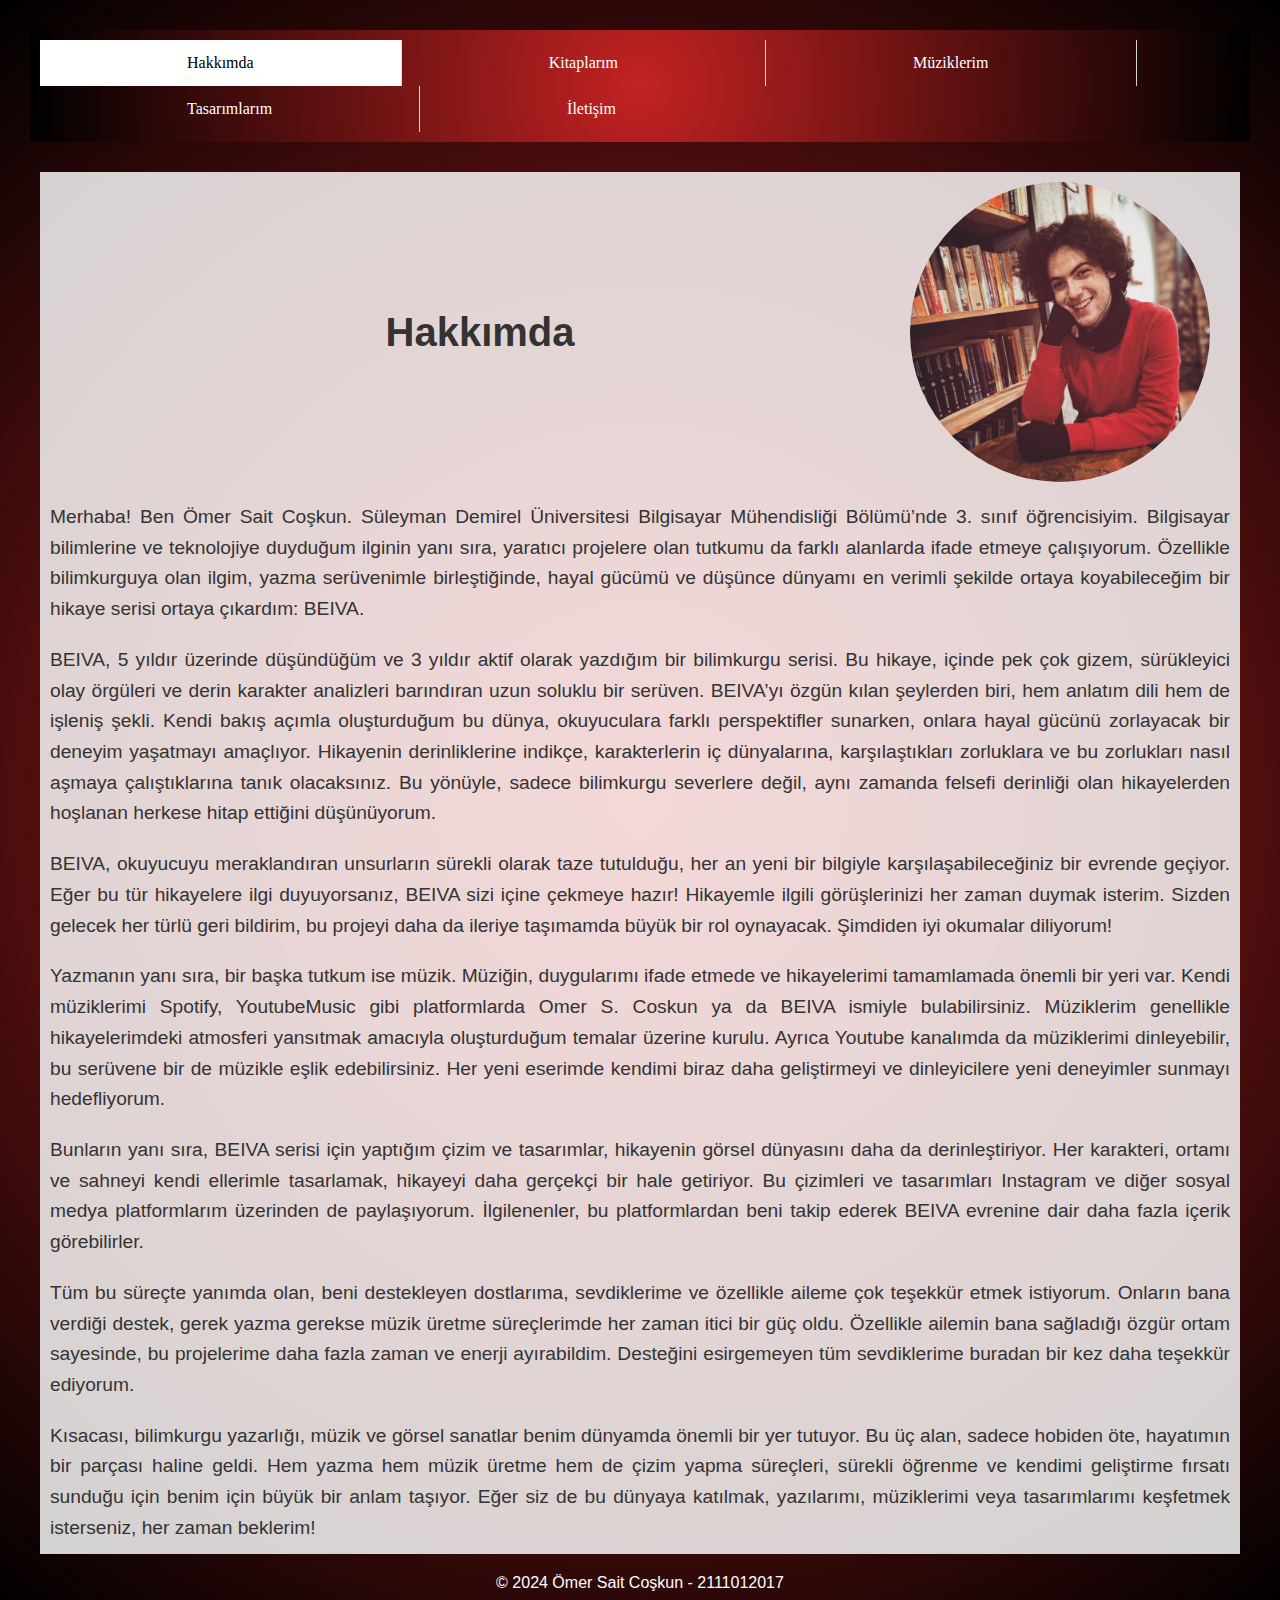
<file: index.html>
<!DOCTYPE html>
<html lang="tr">
<head>
    <meta charset="UTF-8">
    <meta name="viewport" content="width=device-width, initial-scale=1.0">
    <title>Ömer Sait Coşkun</title>
    <link rel="stylesheet" href="main.css">
</head>
<body>

    <!-- Navigation Bar -->
    <nav>
        <ul>
            <li><a class="active" href="index.html">Hakkımda</a></li>
            <li><a href="book.html">Kitaplarım</a></li>
            <li><a href="music.html">Müziklerim</a></li>
            <li><a href="art.html">Tasarımlarım</a></li>
            <li><a href="contact.html">İletişim</a></li>
        </ul>
    </nav>

    <!-- Ana İçerik -->
    <section>
        <h1 style="margin-right : auto;margin-left: auto; font-size: 2.5em;">Hakkımda</h1>
        <img src="image/profil.jpg" style="float:right;width:300px;height:300px;">             
    </section>
    <section>
        <p>
            Merhaba! Ben Ömer Sait Coşkun. Süleyman Demirel Üniversitesi Bilgisayar Mühendisliği Bölümü’nde 3. sınıf öğrencisiyim. Bilgisayar bilimlerine ve teknolojiye duyduğum ilginin yanı sıra, yaratıcı projelere olan tutkumu da farklı alanlarda ifade etmeye çalışıyorum. Özellikle bilimkurguya olan ilgim, yazma serüvenimle birleştiğinde, hayal gücümü ve düşünce dünyamı en verimli şekilde ortaya koyabileceğim bir hikaye serisi ortaya çıkardım: BEIVA.
        </p>
    </section>
    <section>
        <p>
            BEIVA, 5 yıldır üzerinde düşündüğüm ve 3 yıldır aktif olarak yazdığım bir bilimkurgu serisi. Bu hikaye, içinde pek çok gizem, sürükleyici olay örgüleri ve derin karakter analizleri barındıran uzun soluklu bir serüven. BEIVA’yı özgün kılan şeylerden biri, hem anlatım dili hem de işleniş şekli. Kendi bakış açımla oluşturduğum bu dünya, okuyuculara farklı perspektifler sunarken, onlara hayal gücünü zorlayacak bir deneyim yaşatmayı amaçlıyor. Hikayenin derinliklerine indikçe, karakterlerin iç dünyalarına, karşılaştıkları zorluklara ve bu zorlukları nasıl aşmaya çalıştıklarına tanık olacaksınız. Bu yönüyle, sadece bilimkurgu severlere değil, aynı zamanda felsefi derinliği olan hikayelerden hoşlanan herkese hitap ettiğini düşünüyorum.
        </p>
    </section>
    <section>
        <p>
            BEIVA, okuyucuyu meraklandıran unsurların sürekli olarak taze tutulduğu, her an yeni bir bilgiyle karşılaşabileceğiniz bir evrende geçiyor. Eğer bu tür hikayelere ilgi duyuyorsanız, BEIVA sizi içine çekmeye hazır! Hikayemle ilgili görüşlerinizi her zaman duymak isterim. Sizden gelecek her türlü geri bildirim, bu projeyi daha da ileriye taşımamda büyük bir rol oynayacak. Şimdiden iyi okumalar diliyorum!
        </p>
    </section>
    <section>
        <p>
            Yazmanın yanı sıra, bir başka tutkum ise müzik. Müziğin, duygularımı ifade etmede ve hikayelerimi tamamlamada önemli bir yeri var. Kendi müziklerimi Spotify, YoutubeMusic gibi platformlarda Omer S. Coskun ya da BEIVA ismiyle bulabilirsiniz. Müziklerim genellikle hikayelerimdeki atmosferi yansıtmak amacıyla oluşturduğum temalar üzerine kurulu. Ayrıca Youtube kanalımda da müziklerimi dinleyebilir, bu serüvene bir de müzikle eşlik edebilirsiniz. Her yeni eserimde kendimi biraz daha geliştirmeyi ve dinleyicilere yeni deneyimler sunmayı hedefliyorum.
        </p>
    </section>
    <section>
        <p>
            Bunların yanı sıra, BEIVA serisi için yaptığım çizim ve tasarımlar, hikayenin görsel dünyasını daha da derinleştiriyor. Her karakteri, ortamı ve sahneyi kendi ellerimle tasarlamak, hikayeyi daha gerçekçi bir hale getiriyor. Bu çizimleri ve tasarımları Instagram ve diğer sosyal medya platformlarım üzerinden de paylaşıyorum. İlgilenenler, bu platformlardan beni takip ederek BEIVA evrenine dair daha fazla içerik görebilirler.
        </p>
    </section>
    <section>
        <p>
            Tüm bu süreçte yanımda olan, beni destekleyen dostlarıma, sevdiklerime ve özellikle aileme çok teşekkür etmek istiyorum. Onların bana verdiği destek, gerek yazma gerekse müzik üretme süreçlerimde her zaman itici bir güç oldu. Özellikle ailemin bana sağladığı özgür ortam sayesinde, bu projelerime daha fazla zaman ve enerji ayırabildim. Desteğini esirgemeyen tüm sevdiklerime buradan bir kez daha teşekkür ediyorum.
        </p>
    </section>
    <section>
        <p>
            Kısacası, bilimkurgu yazarlığı, müzik ve görsel sanatlar benim dünyamda önemli bir yer tutuyor. Bu üç alan, sadece hobiden öte, hayatımın bir parçası haline geldi. Hem yazma hem müzik üretme hem de çizim yapma süreçleri, sürekli öğrenme ve kendimi geliştirme fırsatı sunduğu için benim için büyük bir anlam taşıyor. Eğer siz de bu dünyaya katılmak, yazılarımı, müziklerimi veya tasarımlarımı keşfetmek isterseniz, her zaman beklerim!
        </p>
    </section>

    <!-- Footer -->
    <footer>
        <p>&copy; 2024 Ömer Sait Coşkun - 2111012017</p>
    </footer>

    <script src="app.js"></script>
</body>
</html>
</file>
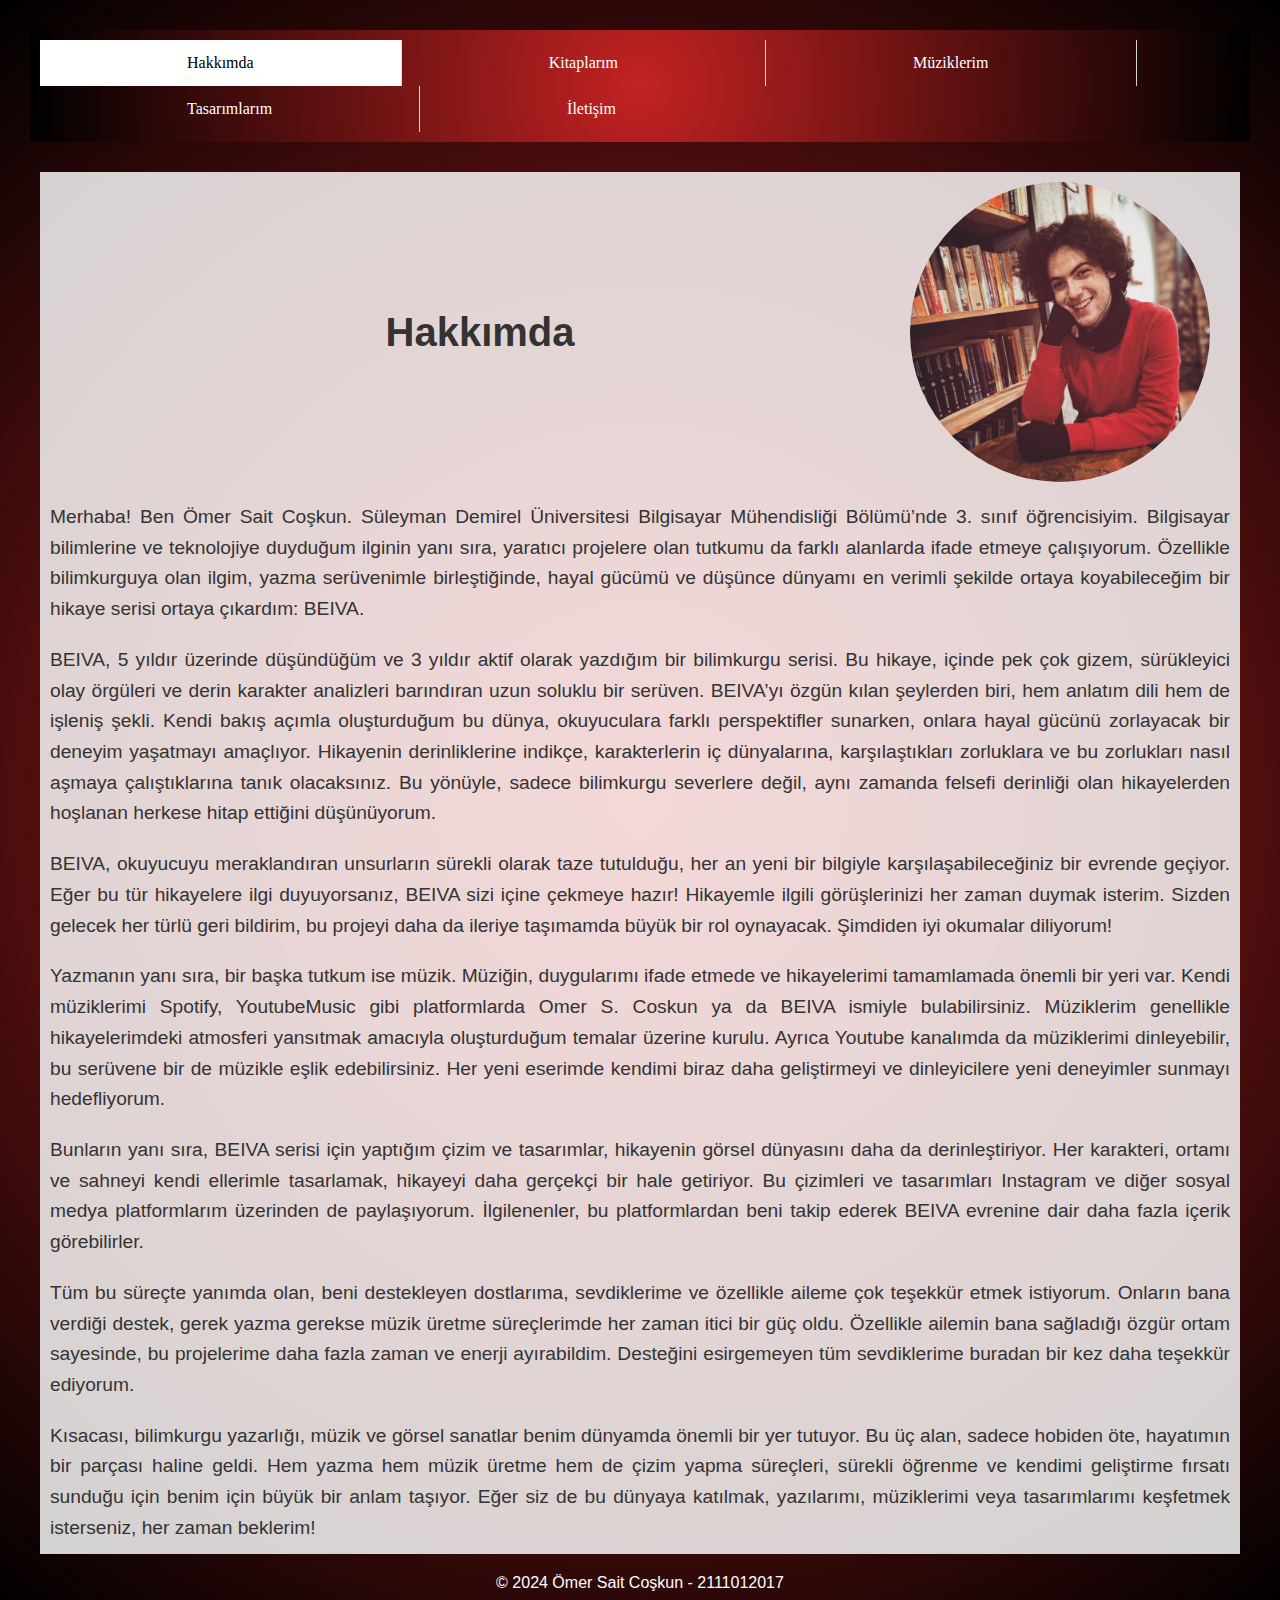
<file: about.html>
<!DOCTYPE html>
<html lang="tr">
<head>
    <meta charset="UTF-8">
    <meta name="viewport" content="width=device-width, initial-scale=1.0">
    <title>Ömer Sait Coşkun</title>
    <link rel="stylesheet" href="main.css">
</head>
<body>

    <!-- Navigation Bar -->
    <nav>
        <ul>
            <li><a class="active" href="about.html">Hakkımda</a></li>
            <li><a href="book.html">Kitaplarım</a></li>
            <li><a href="music.html">Müziklerim</a></li>
            <li><a href="art.html">Tasarımlarım</a></li>
            <li><a href="contact.html">İletişim</a></li>
        </ul>
    </nav>

    <!-- Ana İçerik -->
    <section>
        <h1 style="margin-right : auto;margin-left: auto; font-size: 2.5em;">Hakkımda</h1>
        <img src="image/profil.jpg" style="float:right;width:300px;height:300px;">             
    </section>
    <section>
        <p>
            Merhaba! Ben Ömer Sait Coşkun. Süleyman Demirel Üniversitesi Bilgisayar Mühendisliği Bölümü’nde 3. sınıf öğrencisiyim. Bilgisayar bilimlerine ve teknolojiye duyduğum ilginin yanı sıra, yaratıcı projelere olan tutkumu da farklı alanlarda ifade etmeye çalışıyorum. Özellikle bilimkurguya olan ilgim, yazma serüvenimle birleştiğinde, hayal gücümü ve düşünce dünyamı en verimli şekilde ortaya koyabileceğim bir hikaye serisi ortaya çıkardım: BEIVA.
        </p>
    </section>
    <section>
        <p>
            BEIVA, 5 yıldır üzerinde düşündüğüm ve 3 yıldır aktif olarak yazdığım bir bilimkurgu serisi. Bu hikaye, içinde pek çok gizem, sürükleyici olay örgüleri ve derin karakter analizleri barındıran uzun soluklu bir serüven. BEIVA’yı özgün kılan şeylerden biri, hem anlatım dili hem de işleniş şekli. Kendi bakış açımla oluşturduğum bu dünya, okuyuculara farklı perspektifler sunarken, onlara hayal gücünü zorlayacak bir deneyim yaşatmayı amaçlıyor. Hikayenin derinliklerine indikçe, karakterlerin iç dünyalarına, karşılaştıkları zorluklara ve bu zorlukları nasıl aşmaya çalıştıklarına tanık olacaksınız. Bu yönüyle, sadece bilimkurgu severlere değil, aynı zamanda felsefi derinliği olan hikayelerden hoşlanan herkese hitap ettiğini düşünüyorum.
        </p>
    </section>
    <section>
        <p>
            BEIVA, okuyucuyu meraklandıran unsurların sürekli olarak taze tutulduğu, her an yeni bir bilgiyle karşılaşabileceğiniz bir evrende geçiyor. Eğer bu tür hikayelere ilgi duyuyorsanız, BEIVA sizi içine çekmeye hazır! Hikayemle ilgili görüşlerinizi her zaman duymak isterim. Sizden gelecek her türlü geri bildirim, bu projeyi daha da ileriye taşımamda büyük bir rol oynayacak. Şimdiden iyi okumalar diliyorum!
        </p>
    </section>
    <section>
        <p>
            Yazmanın yanı sıra, bir başka tutkum ise müzik. Müziğin, duygularımı ifade etmede ve hikayelerimi tamamlamada önemli bir yeri var. Kendi müziklerimi Spotify, YoutubeMusic gibi platformlarda Omer S. Coskun ya da BEIVA ismiyle bulabilirsiniz. Müziklerim genellikle hikayelerimdeki atmosferi yansıtmak amacıyla oluşturduğum temalar üzerine kurulu. Ayrıca Youtube kanalımda da müziklerimi dinleyebilir, bu serüvene bir de müzikle eşlik edebilirsiniz. Her yeni eserimde kendimi biraz daha geliştirmeyi ve dinleyicilere yeni deneyimler sunmayı hedefliyorum.
        </p>
    </section>
    <section>
        <p>
            Bunların yanı sıra, BEIVA serisi için yaptığım çizim ve tasarımlar, hikayenin görsel dünyasını daha da derinleştiriyor. Her karakteri, ortamı ve sahneyi kendi ellerimle tasarlamak, hikayeyi daha gerçekçi bir hale getiriyor. Bu çizimleri ve tasarımları Instagram ve diğer sosyal medya platformlarım üzerinden de paylaşıyorum. İlgilenenler, bu platformlardan beni takip ederek BEIVA evrenine dair daha fazla içerik görebilirler.
        </p>
    </section>
    <section>
        <p>
            Tüm bu süreçte yanımda olan, beni destekleyen dostlarıma, sevdiklerime ve özellikle aileme çok teşekkür etmek istiyorum. Onların bana verdiği destek, gerek yazma gerekse müzik üretme süreçlerimde her zaman itici bir güç oldu. Özellikle ailemin bana sağladığı özgür ortam sayesinde, bu projelerime daha fazla zaman ve enerji ayırabildim. Desteğini esirgemeyen tüm sevdiklerime buradan bir kez daha teşekkür ediyorum.
        </p>
    </section>
    <section>
        <p>
            Kısacası, bilimkurgu yazarlığı, müzik ve görsel sanatlar benim dünyamda önemli bir yer tutuyor. Bu üç alan, sadece hobiden öte, hayatımın bir parçası haline geldi. Hem yazma hem müzik üretme hem de çizim yapma süreçleri, sürekli öğrenme ve kendimi geliştirme fırsatı sunduğu için benim için büyük bir anlam taşıyor. Eğer siz de bu dünyaya katılmak, yazılarımı, müziklerimi veya tasarımlarımı keşfetmek isterseniz, her zaman beklerim!
        </p>
    </section>

    <!-- Footer -->
    <footer>
        <p>&copy; 2024 Ömer Sait Coşkun - 2111012017</p>
    </footer>

    <script src="app.js"></script>
</body>
</html>
</file>
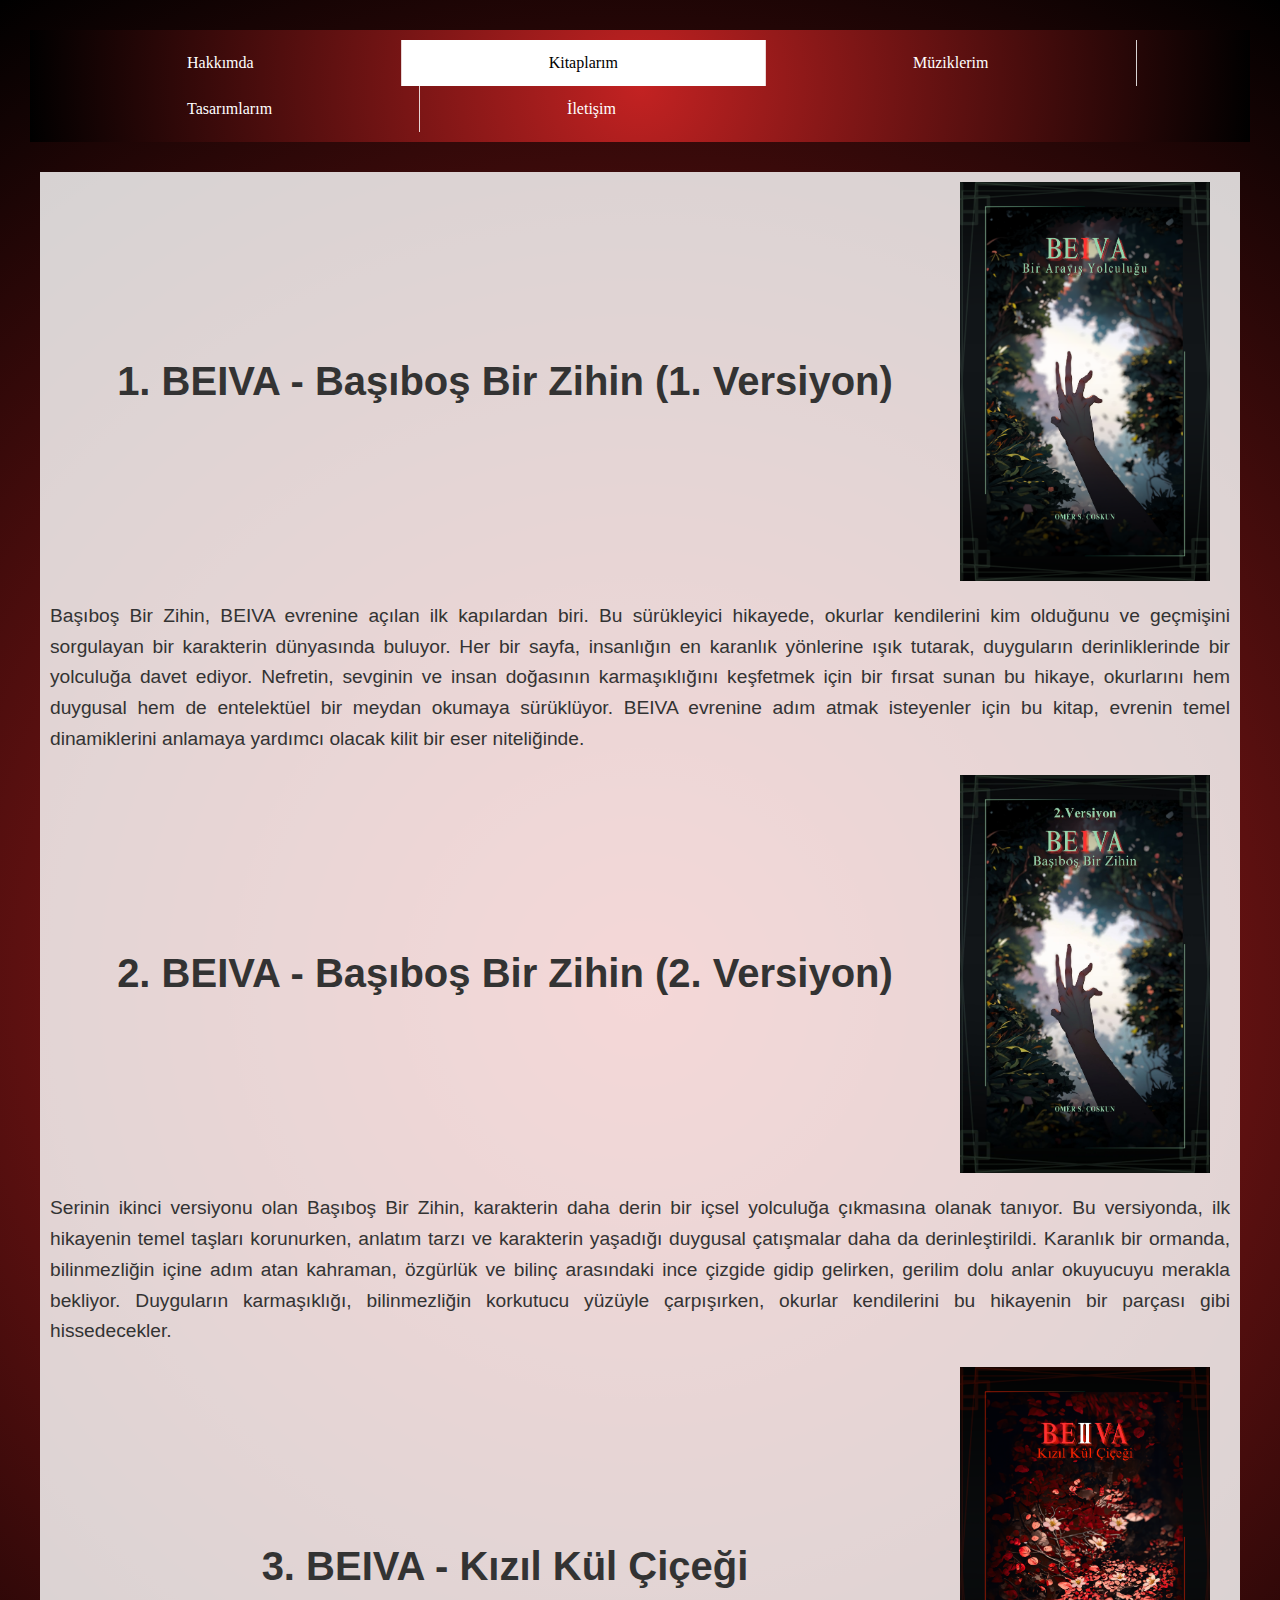
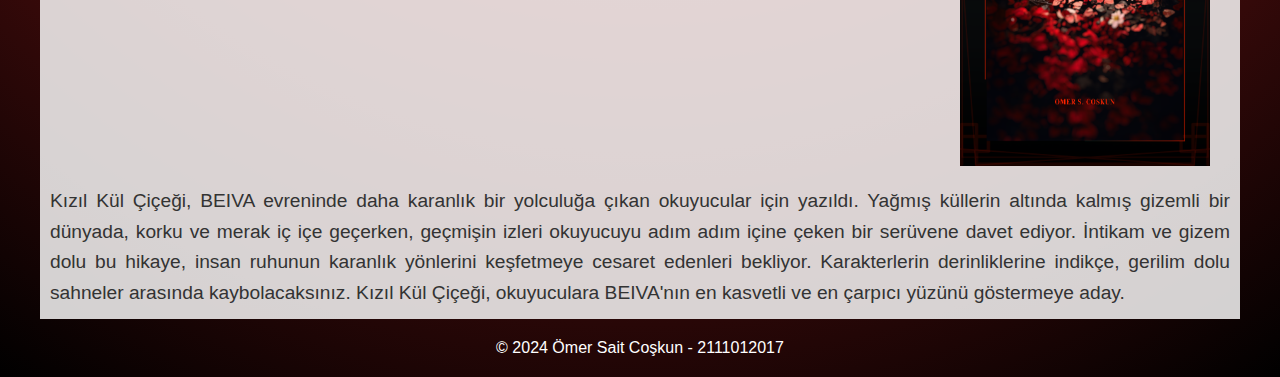
<file: book.html>
<!DOCTYPE html>
<html lang="tr">
<head>
    <meta charset="UTF-8">
    <meta name="viewport" content="width=device-width, initial-scale=1.0">
    <title>Ömer Sait Coşkun</title>
    <link rel="stylesheet" href="main.css">
</head>
<body>

    <!-- Navigation Bar -->
    <nav>
        <ul>
            <li><a href="index.html">Hakkımda</a></li>
            <li><a class="active" href="book.html">Kitaplarım</a></li>
            <li><a href="music.html">Müziklerim</a></li>
            <li><a href="art.html">Tasarımlarım</a></li>
            <li><a href="contact.html">İletişim</a></li>
        </ul>
    </nav>

    <!-- Kitaplarım İçeriği -->
     <section>
            <h1 style="margin-right : auto;margin-left: auto; font-size: 2.5em;">1. BEIVA - Başıboş Bir Zihin (1. Versiyon)</h1>
            <img src="image/book (2).png" alt="book1" style="border-radius: 0%;">
     </section>
        <section>
            <p>
                Başıboş Bir Zihin, BEIVA evrenine açılan ilk kapılardan biri. Bu sürükleyici hikayede, okurlar kendilerini kim olduğunu ve geçmişini sorgulayan bir karakterin dünyasında buluyor. Her bir sayfa, insanlığın en karanlık yönlerine ışık tutarak, duyguların derinliklerinde bir yolculuğa davet ediyor. Nefretin, sevginin ve insan doğasının karmaşıklığını keşfetmek için bir fırsat sunan bu hikaye, okurlarını hem duygusal hem de entelektüel bir meydan okumaya sürüklüyor. BEIVA evrenine adım atmak isteyenler için bu kitap, evrenin temel dinamiklerini anlamaya yardımcı olacak kilit bir eser niteliğinde.          
           </p>
        </section>
        <section>
            <h1 style="margin-right : auto;margin-left: auto; font-size: 2.5em;">2. BEIVA - Başıboş Bir Zihin (2. Versiyon)</h1>
            <img src="image/book (1).jpg" alt="book3" style="border-radius: 0%;">
        </section>
        <section>
            <p>
                Serinin ikinci versiyonu olan Başıboş Bir Zihin, karakterin daha derin bir içsel yolculuğa çıkmasına olanak tanıyor. Bu versiyonda, ilk hikayenin temel taşları korunurken, anlatım tarzı ve karakterin yaşadığı duygusal çatışmalar daha da derinleştirildi. Karanlık bir ormanda, bilinmezliğin içine adım atan kahraman, özgürlük ve bilinç arasındaki ince çizgide gidip gelirken, gerilim dolu anlar okuyucuyu merakla bekliyor. Duyguların karmaşıklığı, bilinmezliğin korkutucu yüzüyle çarpışırken, okurlar kendilerini bu hikayenin bir parçası gibi hissedecekler.
            </p>
        </section>
        <section>
            <h1 style="margin-right : auto;margin-left: auto; font-size: 2.5em;">3. BEIVA - Kızıl Kül Çiçeği</h1>
            <img src="image/book (1).png" alt="book2" style="border-radius: 0%;">
        </section>
        <section>
            <p>
                Kızıl Kül Çiçeği, BEIVA evreninde daha karanlık bir yolculuğa çıkan okuyucular için yazıldı. Yağmış küllerin altında kalmış gizemli bir dünyada, korku ve merak iç içe geçerken, geçmişin izleri okuyucuyu adım adım içine çeken bir serüvene davet ediyor. İntikam ve gizem dolu bu hikaye, insan ruhunun karanlık yönlerini keşfetmeye cesaret edenleri bekliyor. Karakterlerin derinliklerine indikçe, gerilim dolu sahneler arasında kaybolacaksınız. Kızıl Kül Çiçeği, okuyuculara BEIVA'nın en kasvetli ve en çarpıcı yüzünü göstermeye aday.            
            </p>
        </section>
        


    <!-- Footer -->
    <footer>
        <p>&copy; 2024 Ömer Sait Coşkun - 2111012017</p>
    </footer>

</body>
</html>
</file>
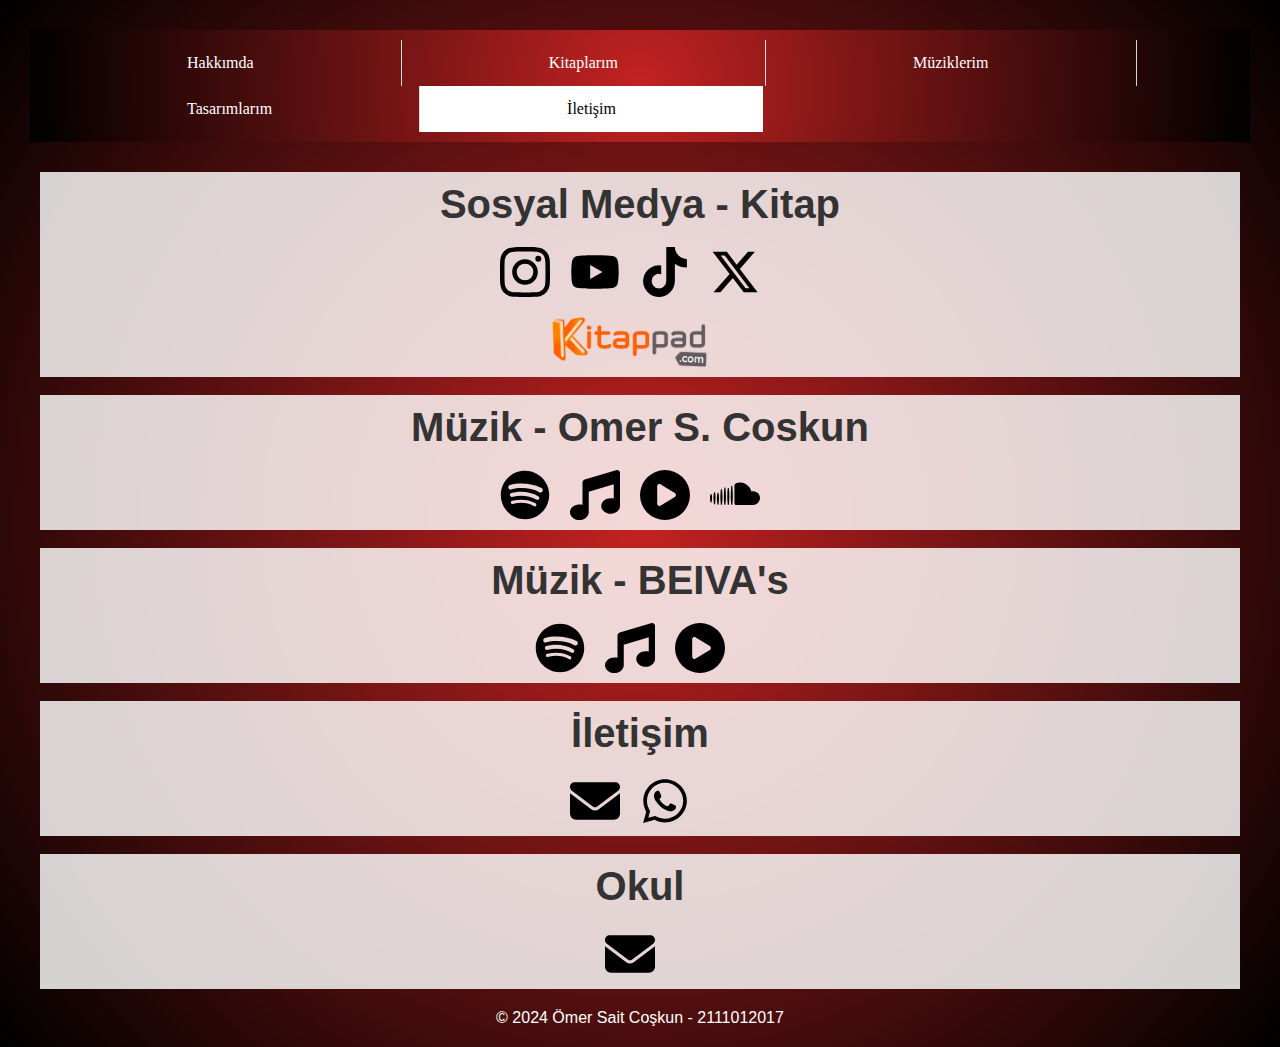
<file: contact.html>
<!DOCTYPE html>
<html lang="tr">
<head>
    <meta charset="UTF-8">
    <meta name="viewport" content="width=device-width, initial-scale=1.0">
    <title>Ömer Sait Coşkun</title>
    <link rel="stylesheet" href="main.css">
</head>
<body>

    <!-- Navigation Bar -->
    <nav>
        <ul>
            <li><a href="index.html">Hakkımda</a></li>
            <li><a href="book.html">Kitaplarım</a></li>
            <li><a href="music.html">Müziklerim</a></li>
            <li><a href="art.html">Tasarımlarım</a></li>
            <li><a class="active" href="contact.html">İletişim</a></li>
        </ul>
    </nav>

    <!-- İletişim İçeriği -->
    <section>
        <h1 style="text-align: center; font-size: 2.5em;">Sosyal Medya - Kitap</h1>
    </section>
    <section>
        <a href="https://www.instagram.com/omer_s_coskun/" target="_blank"><img class="icon" src="icons/instagram.svg" alt="instagram"></a>
        <a href="https://www.youtube.com/@omer_s_coskun" target="_blank"><img class="icon" src="icons/youtube.svg" alt="youtube"></a>
        <a href="https://www.tiktok.com/@omer_s_coskun" target="_blank"><img class="icon" src="icons/tiktok.svg" alt="tiktok"></a>
        <a href="https://x.com/omerscoskun" target="_blank"><img class="icon" src="icons/x.svg" alt="x"></a>
    </section>
    <section>
        <a href="https://www.kitappad.com/allev" target="_blank"><img class="icon" style="width: 200px;" src="icons/kitappad.png" alt="kitappad"></a>
    </section>
    <br>
    <section>
        <h1 style="text-align: center; font-size: 2.5em;">Müzik - Omer S. Coskun</h1>
    </section>
    <section>
        <a href="https://open.spotify.com/intl-tr/artist/5wpxVkVIwok5yEol6pjv8d?si=0fmKJbUKQWaoLpEPDhw2ZQ" target="_blank"><img class="icon" src="icons/spotify.svg" alt="spotify"></a>
        <a href="https://music.apple.com/tr/artist/omer-s-coskun/1658614997" target="_blank"><img class="icon" src="icons/applemusic.svg" alt="applemusic"></a>
        <a href="https://www.youtube.com/channel/UCcgwvkYE7DLjHTLkDGXKazA" target="_blank"><img class="icon" src="icons/ytmusic.svg" alt="ytmusic"></a>
        <a href="https://soundcloud.com/omerscoskun" target="_blank"><img class="icon" src="icons/soundcloud.svg" alt="soundcloud"></a>
    </section>
    <br>
    <section>
        <h1 style="text-align: center; font-size: 2.5em;">Müzik - BEIVA's</h1>
    </section>
    <section>
        <a href="https://open.spotify.com/intl-tr/artist/4IbsYGxlqFbgAouQ5iCjYS?si=Qci6IOHATjKurNXSPnF9VQ" target="_blank"><img class="icon" src="icons/spotify.svg" alt="instagram"></a>
        <a href="https://music.apple.com/tr/artist/beiva/1763088568" target="_blank"><img class="icon" src="icons/applemusic.svg" alt="applemusic"></a>
        <a href="https://www.youtube.com/channel/UCQq7kYWVRB0XamWIZXd2R1Q" target="_blank"><img class="icon" src="icons/ytmusic.svg" alt="ytmusic"></a>
    </section>
    <br>
    <section>
        <h1 style="text-align: center; font-size: 2.5em;">İletişim</h1>
    </section>
    <section>
        <a href="mailto:omersaitcoskun@gmail.com" target="_blank"><img class="icon" src="icons/mail.svg" alt="mail"></a>
        <a href="https://wa.me/905072171202?text=Merhaba!%20Sitenizdeki%20whatsapp%20linkiniz%20aracılığıyla%20sizin%20numaranıza%20eriştim." target="_blank"><img class="icon" src="icons/whatsapp.svg" alt="whatsapp"></a>
    </section>
    <br>
    <section>
        <h1 style="text-align: center; font-size: 2.5em;">Okul</h1>
    </section>
    <section>
        <a href="mailto:l2111012017@ogr.sdu.edu.tr" target="_blank"><img class="icon" src="icons/mail.svg" alt="mail"></a>
    </section>

    <!-- Footer -->
    <footer>
        <p>&copy; 2024 Ömer Sait Coşkun - 2111012017</p>
    </footer>

</body>
</html>
</file>
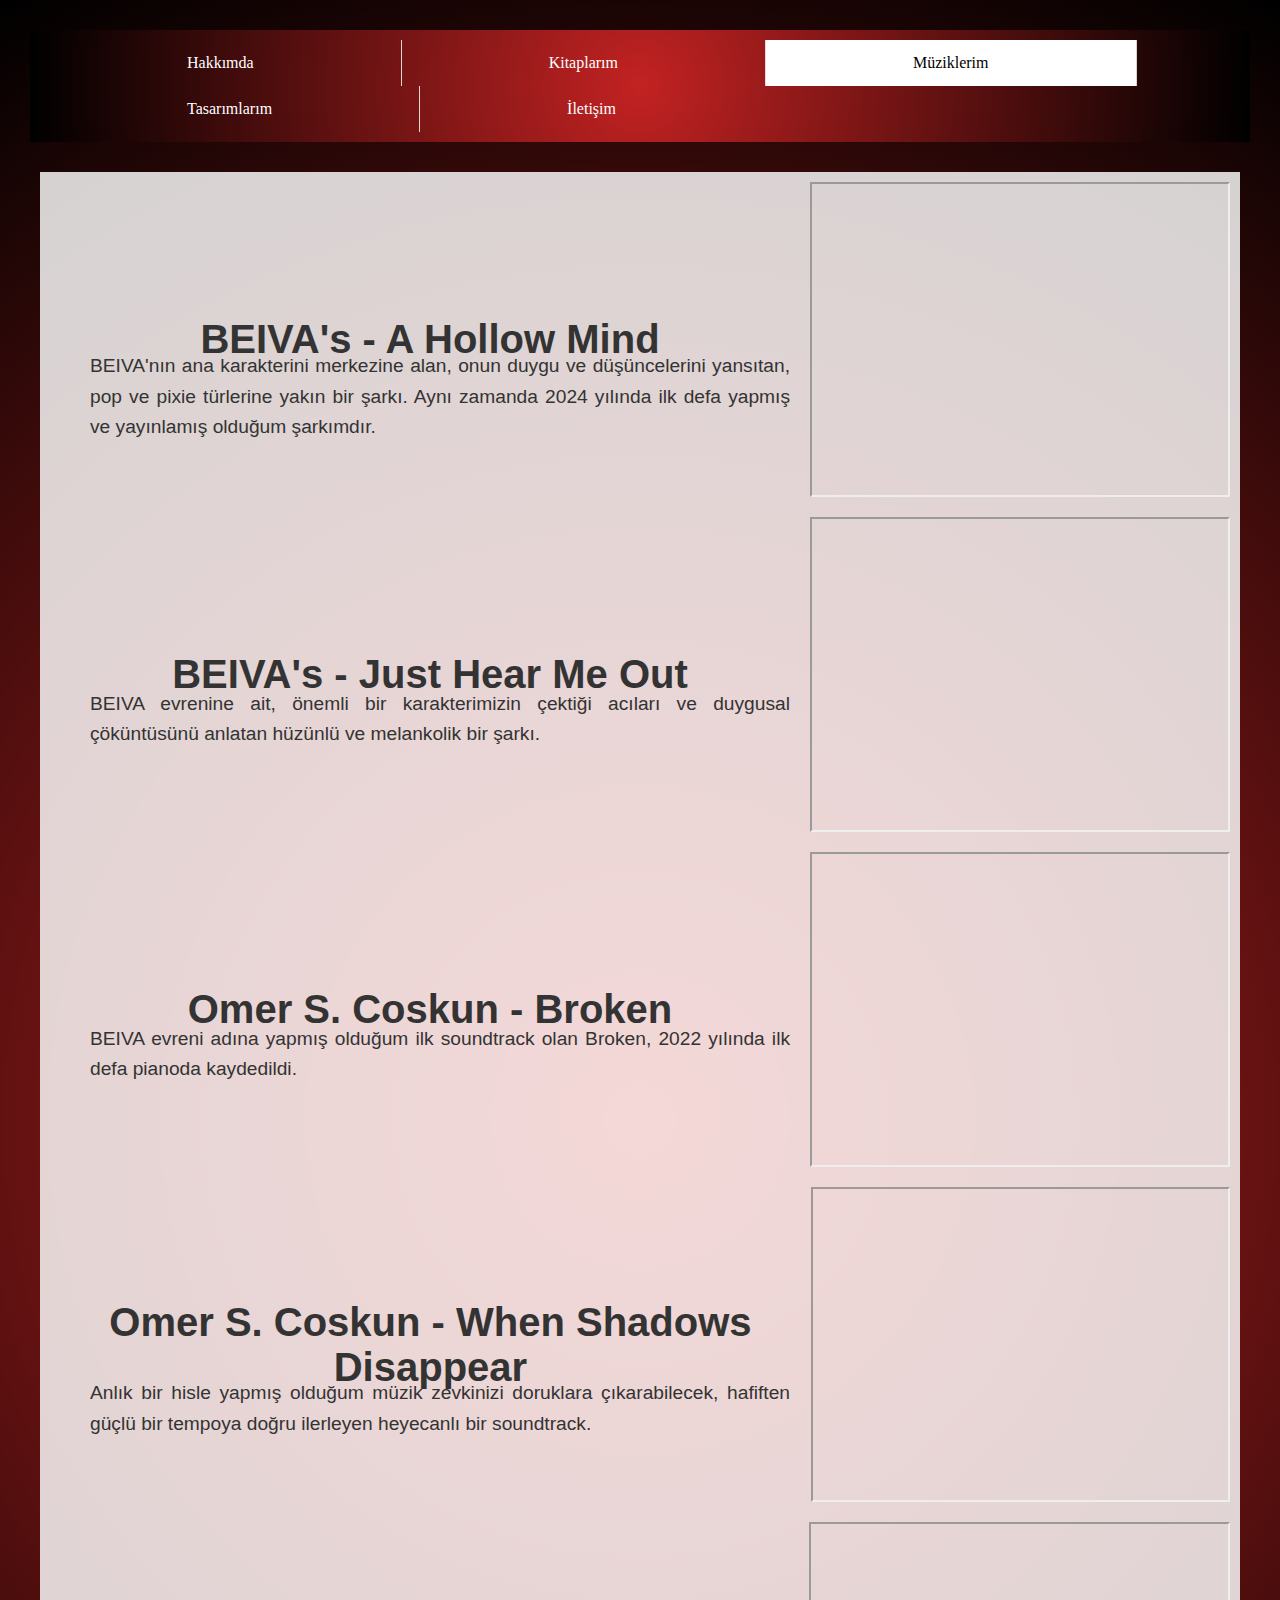
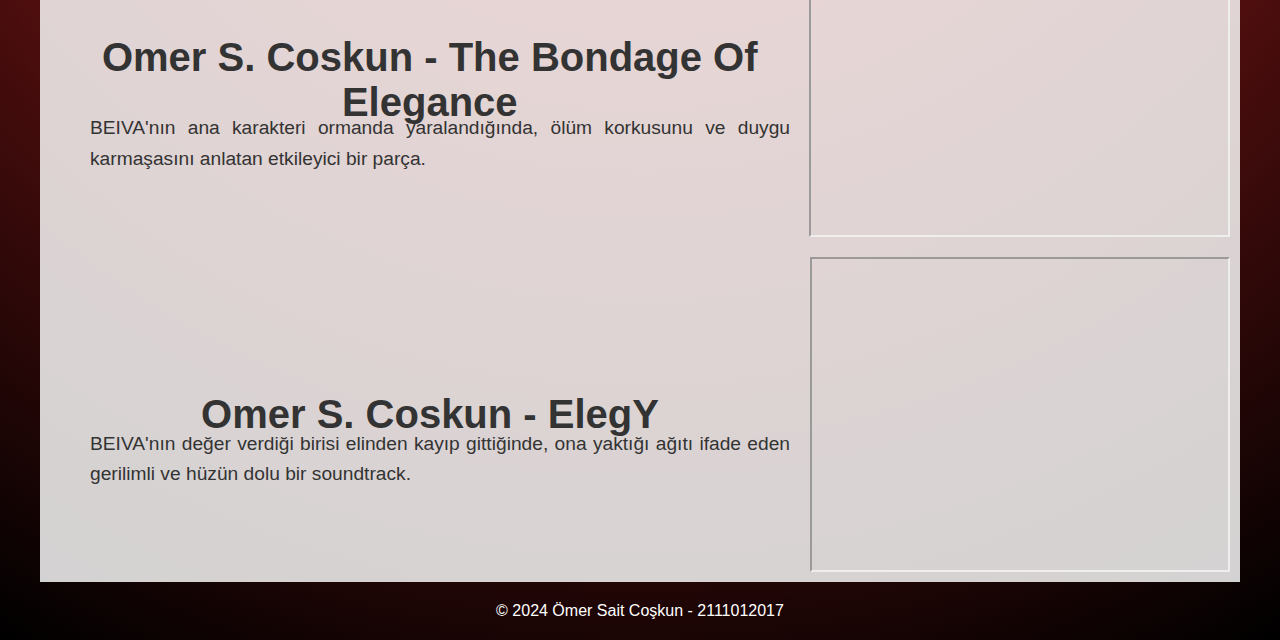
<file: music.html>
<!DOCTYPE html>
<html lang="tr">
<head>
    <meta charset="UTF-8">
    <meta name="viewport" content="width=device-width, initial-scale=1.0">
    <title>Ömer Sait Coşkun</title>
    <link rel="stylesheet" href="main.css">
</head>
<body>

    <!-- Navigation Bar -->
    <nav>
        <ul>
            <li><a href="index.html">Hakkımda</a></li>
            <li><a href="book.html">Kitaplarım</a></li>
            <li><a class="active" href="music.html">Müziklerim</a></li>
            <li><a href="art.html">Tasarımlarım</a></li>
            <li><a href="contact.html">İletişim</a></li>
        </ul>
    </nav>

    <!-- Müzik İçeriği -->
    <section>
        <h1 style="margin-right : auto;margin-left: auto; font-size: 2.5em;">BEIVA's - A Hollow Mind</h1>
        <p style="position:absolute; margin-top: 9%; margin-right: 400px; max-width: 700px;">BEIVA'nın ana karakterini merkezine alan, onun duygu ve düşüncelerini yansıtan, pop ve pixie türlerine yakın bir şarkı. Aynı zamanda 2024 yılında ilk defa yapmış ve yayınlamış olduğum şarkımdır.</p>
        <iframe width="420" height="315"src="https://www.youtube.com/embed/k_5YEseFYf4?si=J6k7MK9A4qCL12-E"></iframe>   
    </section>
    <section>
        <h1 style="margin-right : auto;margin-left: auto; font-size: 2.5em;">BEIVA's - Just Hear Me Out</h1>
        <p style="position:absolute; margin-top: 7%; margin-right: 400px; max-width: 700px;">BEIVA evrenine ait, önemli bir karakterimizin çektiği acıları ve duygusal çöküntüsünü anlatan hüzünlü ve melankolik bir şarkı.</p>
        <iframe width="420" height="315" src="https://www.youtube.com/embed/8pN2sxYMnIc?si=W6Z7qY_65RSOkqQD"></iframe>   
    </section>
    <section>
        <h1 style="margin-right : auto;margin-left: auto; font-size: 2.5em;">Omer S. Coskun - Broken</h1>
        <p style="position:absolute; margin-top: 7%; margin-right: 400px; max-width: 700px;">BEIVA evreni adına yapmış olduğum ilk soundtrack olan Broken, 2022 yılında ilk defa pianoda kaydedildi. </p>
        <iframe width="420" height="315" src="https://www.youtube.com/embed/S0Uirp8OV0Y?si=HqKxEHMm2I2j4DWd"></iframe>   
    </section>
    <section>
        <h1 style="margin-right : auto;margin-left: auto; font-size: 2.5em;text-align: center;">Omer S. Coskun - When Shadows Disappear</h1>
        <p style="position:absolute; margin-top: 10%; margin-right: 400px; max-width: 700px;">Anlık bir hisle yapmış olduğum müzik zevkinizi doruklara çıkarabilecek, hafiften güçlü bir tempoya doğru ilerleyen heyecanlı bir soundtrack.</p>
        <iframe width="466" height="315" src="https://www.youtube.com/embed/w4Zx_pE0Wn4?si=JZ5WasguOp0rwAef"></iframe>   
    </section>
    <section>
        <h1 style="margin-right : auto;margin-left: auto; font-size: 2.5em;text-align: center;">Omer S. Coskun - The Bondage Of Elegance</h1>
        <p style="position:absolute; margin-top: 10%; margin-right: 400px; max-width: 700px;">BEIVA'nın ana karakteri ormanda yaralandığında, ölüm korkusunu ve duygu karmaşasını anlatan etkileyici bir parça.</p>
        <iframe width="466" height="315" src="https://www.youtube.com/embed/765cM95EBoE?si=Khnic5r7wk94ah_1"></iframe>   
    </section>
    <section>
        <h1 style="margin-right : auto;margin-left: auto; font-size: 2.5em;">Omer S. Coskun - ElegY</h1>
        <p style="position:absolute; margin-top: 7%; margin-right: 400px; max-width: 700px;">BEIVA'nın değer verdiği birisi elinden kayıp gittiğinde, ona yaktığı ağıtı ifade eden gerilimli ve hüzün dolu bir soundtrack.</p>
        <iframe width="420" height="315" src="https://www.youtube.com/embed/wMzTWGhIKEE?si=JYO2MiEWd6A2bWYn"></iframe>   
    </section>

    <!-- Footer -->
    <footer>
        <p>&copy; 2024 Ömer Sait Coşkun - 2111012017</p>
    </footer>

</body>
</html>
</file>
<file: main.css>
/* Genel Stil */
* {
    margin: 0;
    padding: 0;
    box-sizing: border-box;
}
body {
    font-family: Arial, sans-serif;
    margin: 0;
    padding: 0;
    background: radial-gradient(circle at center, #c32222 , #000000);
    color: #333;
    /* background-image: url("image/backgroundimage.png"); */
}

/* Navigation Bar */
nav {
    /* background-color: rgba(196, 10, 10, 0.824); */
    background: transparent;
    color: #fff;
    padding: 30px;
    text-align: center;
}

nav ul {
    list-style-type: none;
    margin: 0;
    padding: 10px;
    overflow: hidden;
    /* background-color: #333; */
    background: radial-gradient(circle at center, #c32222 , #000000)

}

nav ul li {
    float:left;
    border-right: 1px solid #ffffffd2;
}

nav ul li a {
    display: block;
    color: white;
    font-family: 'candara';
    text-align: center;
    padding: 14px 147px;
    text-decoration: none;
  
}
nav li a:hover:not(.active) {
    background-color: #111;
    color: white;
}
.active {
    background-color: rgb(255, 255, 255);
    color: black;
  }

nav li:last-child {
    border-right: none;
}

/* Ana İçerik */
section {
    display: flex;
    align-items: center;
    justify-content: center;
    padding: 10px;
    max-width: 1200px;
    margin: auto;
    background-color: rgb(255, 255, 255,0.824);
}

section img {
    width: 250px;
    height: auto;
    border-radius: 50%;
    margin-right: 20px;
}

section div {
    max-width: 700px;
    padding: 0 20px;
}


section p {
    font-size: 1.2em;
    line-height: 1.6;
    text-align: justify;
}

.icon {
    display: flex;
    border-radius: 0%;
    width: 50px;
    height: 50px;

}

/* Footer */
footer {
    text-align: center;
    padding: 20px;
    background: transparent;
    color: #fff;
    position: relative;
    bottom: 0;
    width: 100%;
}
</file>
